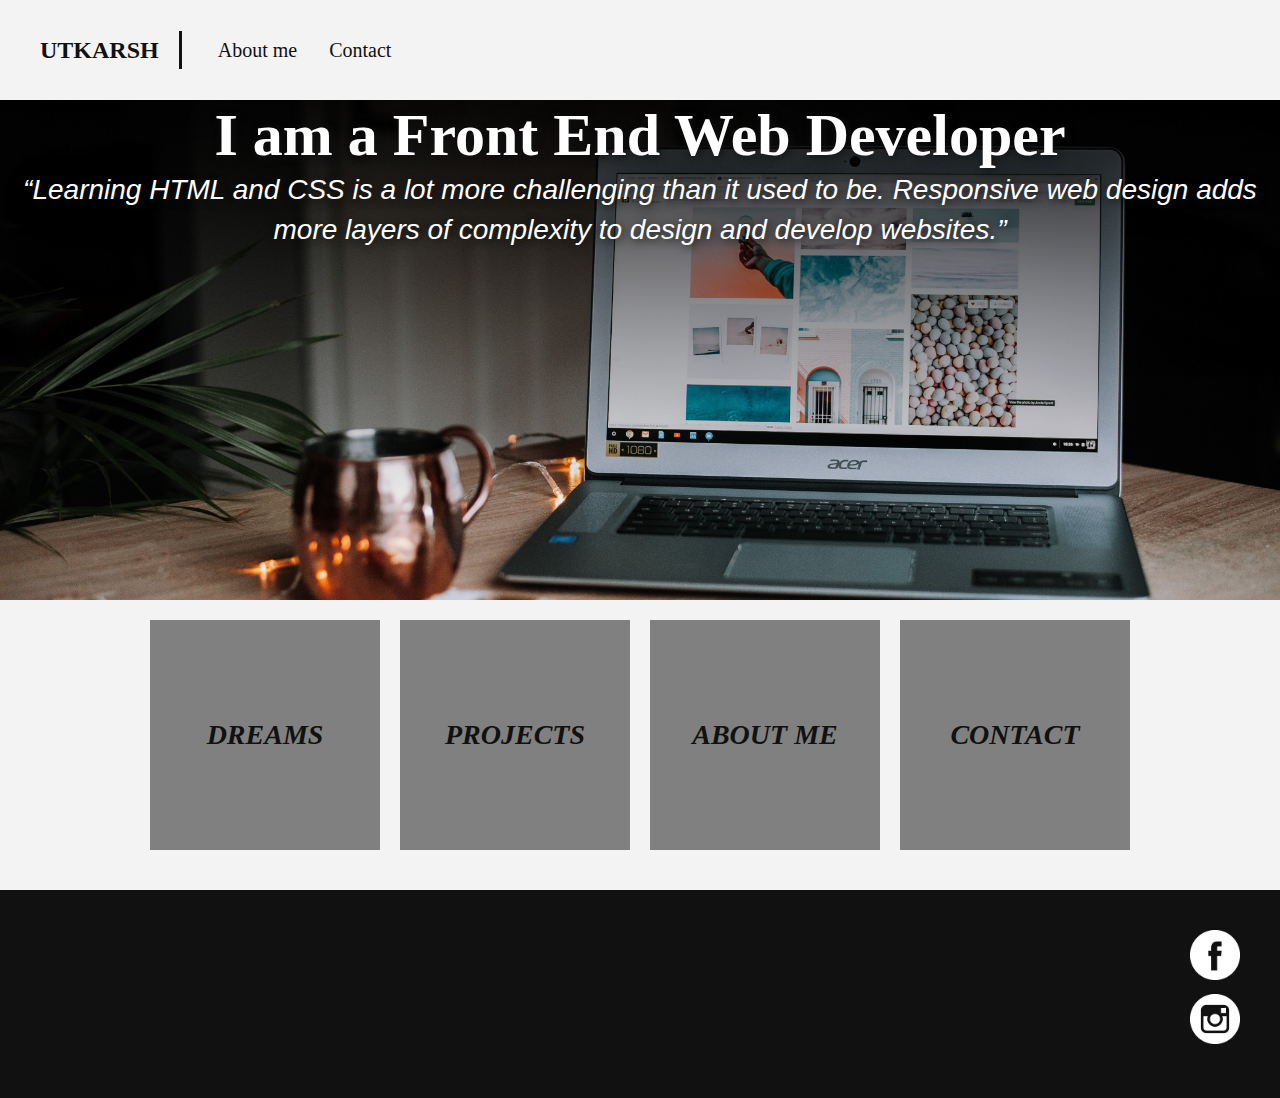
<file: index.html>
<!DOCTYPE html>
<html lang="en" dir="ltr">
  <head>
    <meta charset="utf-8">
    <title>My Portfolio</title>
     <meta name="viewport" content="width=device-width, initial-scale=1.0">
     <link rel="stylesheet" type="text/css" href="style.css">
  </head>
  <body>
    <header>
      <a href="index.html" class="header-brand">UTKARSH</a>
      <nav>
        <ul>
        <li><a href="about.html">About me</a></li>
        <li><a href="contact.html">Contact</a></li>
        <br>
        </ul>
      </nav>
    </header>
    <main>
          <div class="banner">
          <h2>I am a Front End Web Developer</h2>
          <h1>“Learning HTML and CSS is a lot more challenging than it used to be. Responsive web design adds more layers of complexity to design and develop websites.”  </h1>
        </div>
        <div class="wrapper">
      <section class="index-link">
      <a href="dreams.html">  <div class="index-box1">
        <h3>  Dreams </h3>
        </div>
      </a>

      <a href="project.html">  <div class="index-box1">
        <h3>  Projects </h3>
        </div>
      </a>

      <a href="about.html">  <div class="index-box1">
        <h3>  About me </h3>
        </div>
      </a>
      <a href="contact.html">  <div class="index-box1">
      <h3>    Contact </h3>
        </div>
      </a>
    </section>
  </div>
  </main>
  <footer>
  <div class="footer-logo">
    <a href="https://www.facebook.com">
      <img src="images/fb3.png" alt="Facebook logo">
    </a>
    <a href="https://www.instagram.com">
      <img src="images/insta3.png" alt="Insta logo">
    </a>
  </div>
  </footer>

  </body>
</html>
</file>
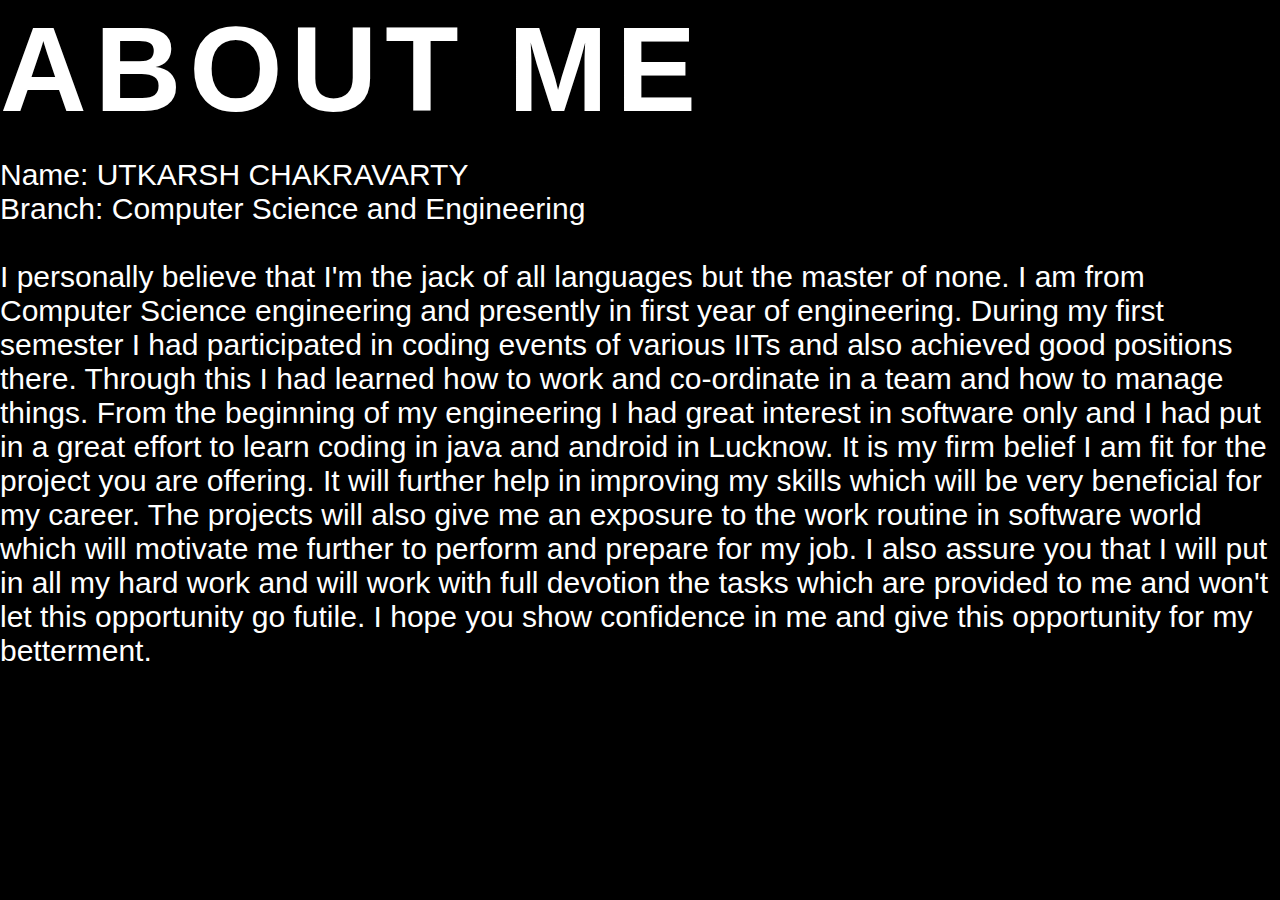
<file: about.html>
<!DOCTYPE html>
<html lang="en" dir="ltr">
  <head>
    <meta charset="utf-8">
    <title>My Portfolio</title>
     <meta name="viewport" content="width=device-width, initial-scale=1.0">
     <link rel="stylesheet" type="text/css" href="style1.css">
  </head>
  <body>
    <div class="text1">
      <h1>ABOUT ME</h1>
      </div>
      <div class="text2">
      <ol>
    <li>Name: UTKARSH CHAKRAVARTY</li>
    <li>Branch: Computer Science and Engineering</li>
      </ol>
      <br>
    <p>I personally believe that I'm the jack of all languages but the master of none. I am from Computer Science engineering and presently in first year of engineering. During my first semester I had participated in coding events of various IITs and also achieved good positions there. Through this I had learned how to work and co-ordinate in a team and how to manage things. From the beginning of my engineering I had great interest in software only and I had put in a great effort to learn coding in java and android in Lucknow. It is my firm belief I am fit for the project you are offering. It will further help in improving my skills which will be very beneficial for my career. The projects will also give me an exposure to the work routine in software world which will motivate me further to perform and prepare for my job. I also assure you that I will put in all my hard work and will work with full devotion the tasks which are provided to me and won't let this opportunity go futile. I hope you show confidence in me and give this opportunity for my betterment.</p>
</div>

  </body>
  </html>
</file>
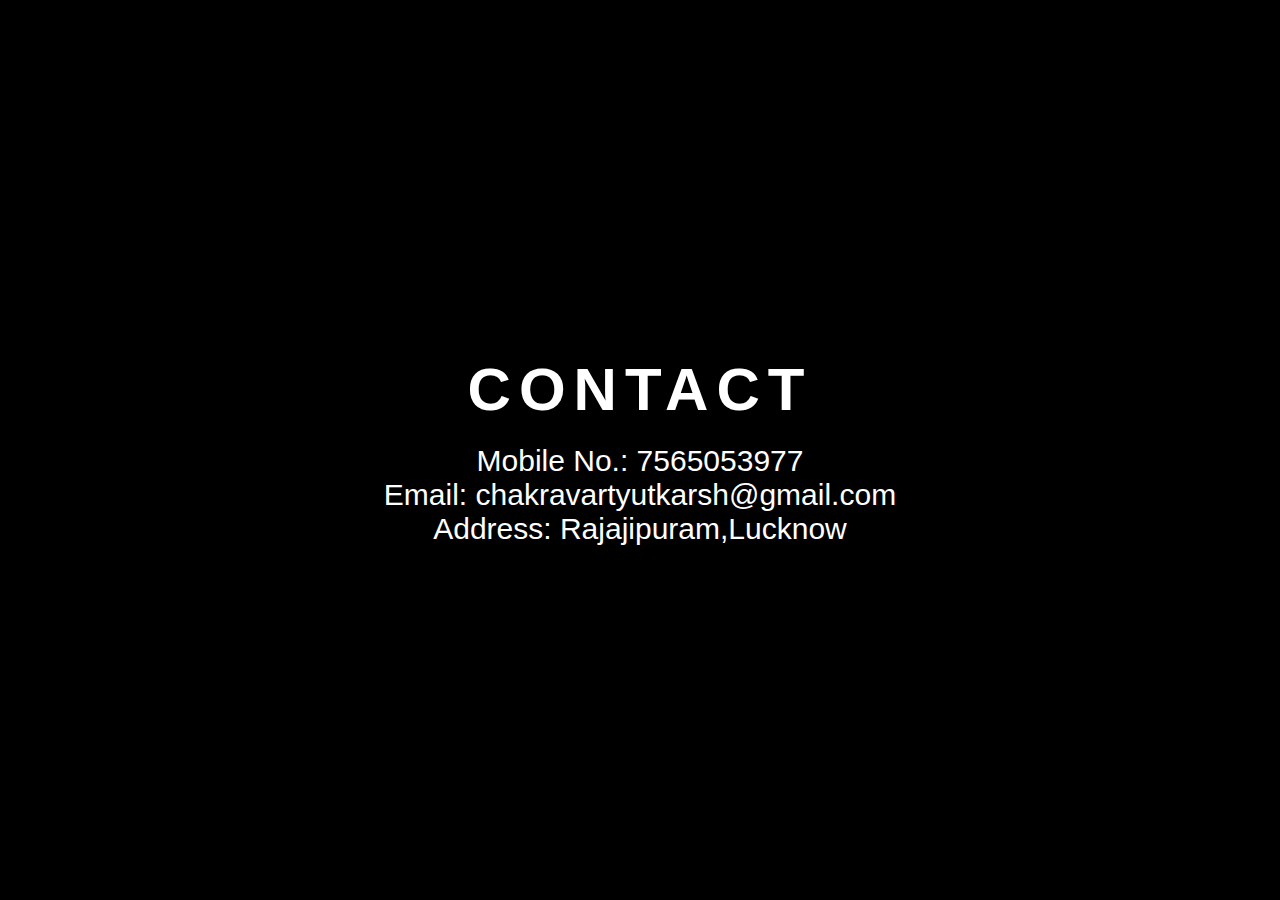
<file: contact.html>
<!DOCTYPE html>
<html lang="en" dir="ltr">
  <head>
    <meta charset="utf-8">
    <title>Contact</title>
     <meta name="viewport" content="width=device-width, initial-scale=1.0">
     <link rel="stylesheet" type="text/css" href="style1.css">
  </head>
  <body>
    <div class="container">
      <span class="text1">Contact</span>
      <span class="text2">Mobile No.: 7565053977</span>
      <span class="text2">Email: chakravartyutkarsh@gmail.com</span>
      <span class="text2">Address: Rajajipuram,Lucknow</span>
    </div>
  </body>
  </html>
</file>
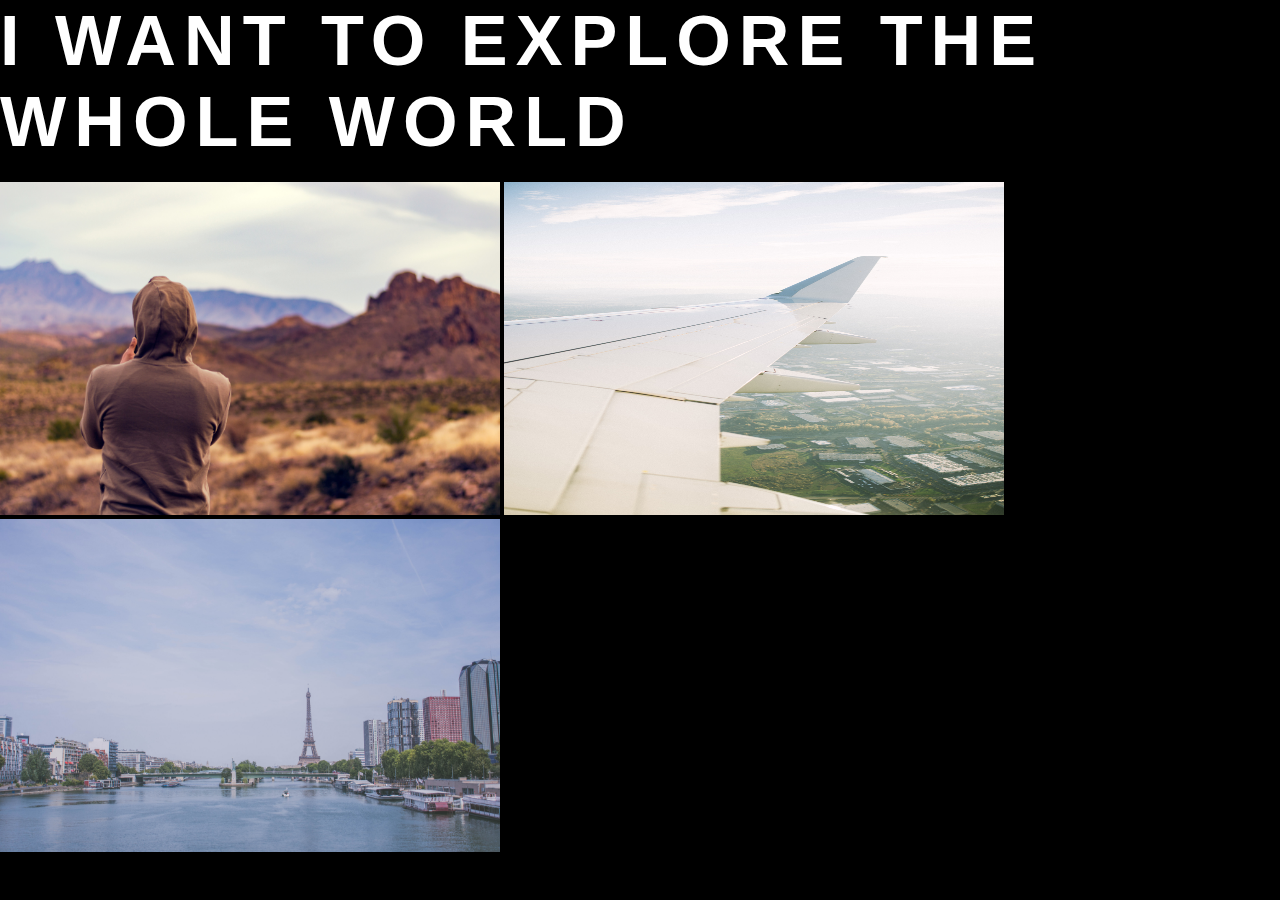
<file: dreams.html>
<!DOCTYPE html>
<html lang="en" dir="ltr">
  <head>
    <meta charset="utf-8">
    <title>My Portfolio</title>
     <meta name="viewport" content="width=device-width, initial-scale=1.0">
     <link rel="stylesheet" type="text/css" href="style1.css">
  </head>
  <body>
    <div class="text1">
      <h3> I want to Explore the whole world </h3>
    </div>
    <div>
      <img src="images/d1.jpg" alt="Pic1" width="500" height="333">
      <img src="images/d2.jpg" alt="Pic2" width="500" height="333">
      <img src="images/d3.jpg" alt="Pic3" width="500" height="333">
      </div>
      </body>
      </html>
</file>
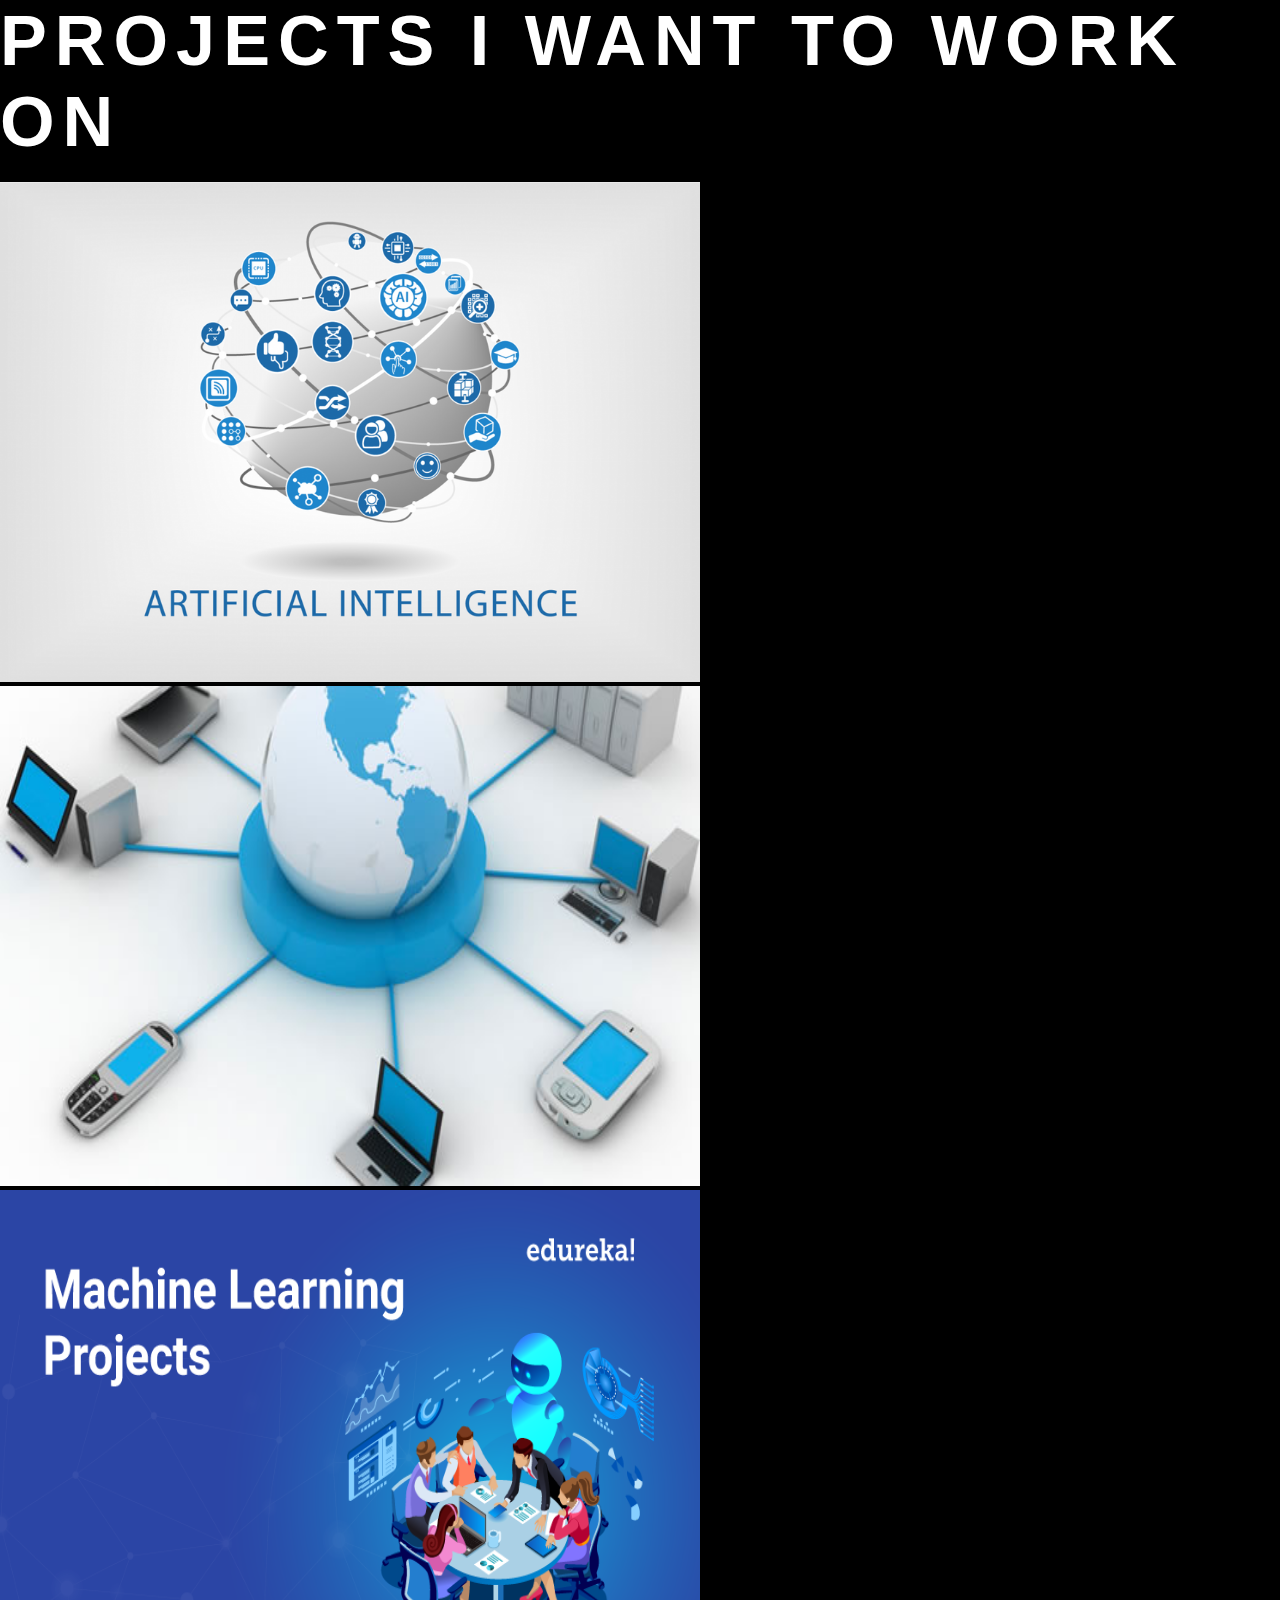
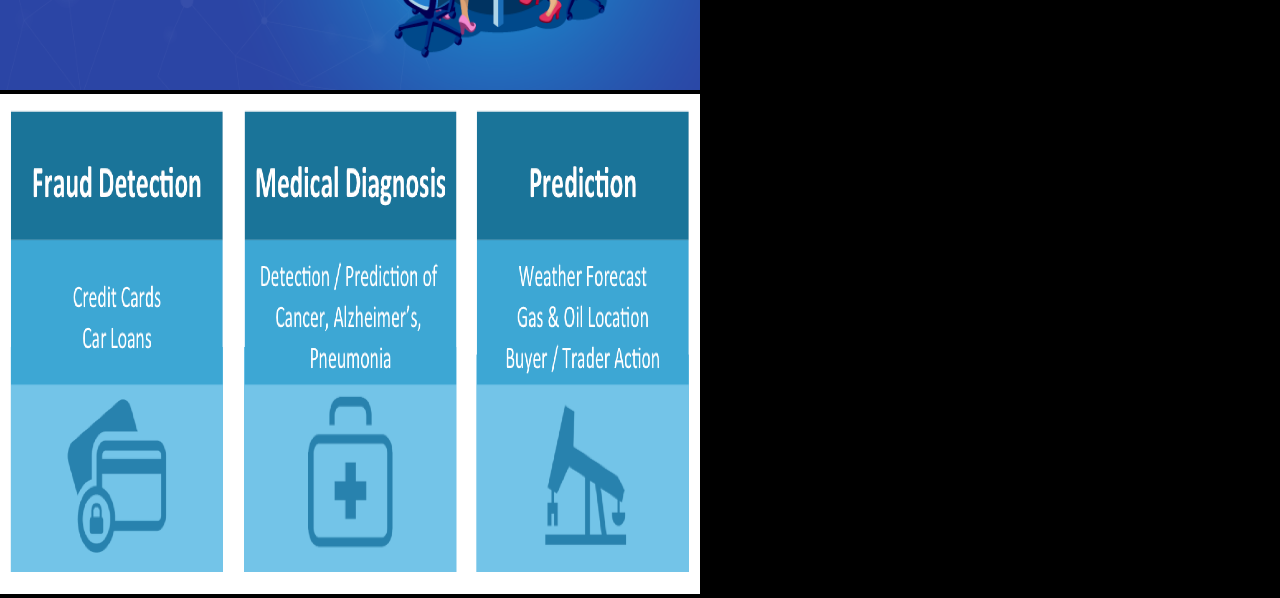
<file: project.html>
<!DOCTYPE html>
<html lang="en" dir="ltr">
  <head>
    <meta charset="utf-8">
    <title>My Portfolio</title>
     <meta name="viewport" content="width=device-width, initial-scale=1.0">
     <link rel="stylesheet" type="text/css" href="style1.css">
  </head>
  <body>
    <div class="text1">
      <h3> Projects I want to work on </h3>
    </div>
    <div>
      <img src="images/AI.png" alt="Pic1" width="700" height="500">
      <img src="images/AI4.jpg" alt="Pic2" width="700" height="500">
      <img src="images/AI2.png" alt="Pic3" width="700" height="500">
      <img src="images/AI3.png" alt="Pic4" width="700" height="500">
      </div>
      </body>
      </html>
</file>
<file: style.css>
*{
  text-decoration: none;
    margin: 0;
    padding: 0;
}
html{
    width: 100%;
    heigth: 100%;
    font-size: 14px;
    font-weight: normal;
  }
  body{
    background-color: #f3f3f3;
  }
  header{
    background-color: #fff;
    width: 100%;
    height: 100%;
  }
  header .header-brand {
    font-family:  cursive;
    font-size: 24px;
    font-weight: 900;
    color: #111;
    text-transform: uppercase;
    display: block;
    margin: 0 auto;
    text-align: center;
    padding: 20px 0;
  }


header nav ul{
display: block;
margin: 0 auto;
width: fit-content;
}
header ul li{
  display: inline-block;
  float: left;
  list-style: none;
  padding: 0 16px;
}
header ul li a{
  font-family: fantasy;
  font-size: 16px;
  color: #111;
  text-transform:
 text-align: center;
}
@media only screen and (min-width: 1000px) {
  header .header-brand {
    margin: 31px 0 ;
    text-align: left;
    line-height: 38px;
    padding: 0 20px 0 40px;
    border-right: 3px solid #111;
    float: left;
  }
  header nav ul{
  margin: 20px 0 0 20px;
  float: left;
  }
  header ul li{
    display: inline-block;
    float: left;
    list-style: none;
    padding: 0 16px;
  }
  header ul li a{
    font-family: fantasy;
    font-size: 20px;
    color: #111;
   text-align: center;
   line-height: 60px;
  }
}
.banner{
  width: 100%;
  height: calc(100vh - 100px);
  background-image: url("images/banner1.jpg");
  background-repeat: no-repeat;
  background-position: center;
  background-size: cover;
  display: table;
}

.banner h2{
  font-family:  serif;
  font-size: 60px;
  font-weight: 900;
  line-height: 70px;
  color: #fff;
  text-align: center;
  text-shadow: 2px 2px 8px #111;
}
.banner h1{
  font-family: sans-serif;
  font-size: 28px;
  font-weight: 100;
  font-style: italic;
  line-height: 40px;
  color: #fff;
  text-align: center;
  text-shadow: 2px 2px 8px #111;
}
.index-link{
  padding-bottom: 20px;
  overflow: hidden;
}
.index-link div {
  margin: 16px 16px 0;
  width: calc(100% - 32px);
  height: 100px;
  background-color: grey;
}
.index-link div h3 {
  font-family: serif;
  font-size: 28px;
  font-weight: 600;
  font-style: italic;
  line-height: 100px;
  color: #111;
  text-align: center;
  text-transform: uppercase;
}
@media only screen and (min-width: 1000px) {
  .wrapper{
    width: 1000px;
    margin: 0 auto;
  }
  .banner{
    width: 100%;
    height: 500px;
    background-image: url("images/banner1.jpg");
    background-repeat: no-repeat;
    background-position: center;
    background-size: cover;
    display: table;
  }
  .index-link div {
    margin: 20px 10px 0;
    height: 230px;
    background-color: grey;
    float: left;
  }
  .index-box1{
    width: calc(25% - 20px) !important;
  }
  .index-box2{
    width: calc(50% - 20px) !important;
  }
  .index-link div h3 {
    line-height: 230px;
}
footer{
  width: calc(100% - 80px);
  padding: 40px 40px;
  margin-top: 20px;
  background-color: #111;
  overflow: hidden;
}
footer ul{
  width: fit-content;
  float: left;
  padding-left: 20px;
}
footer ul li{
  display: block;
  list-style: none;
}
footer ul li a{
  font-family: sans-serif;
  font-size: 20px;
  color: #fff;
  line-height: 40px;
}
.footer-logo{
  width: 50px;
  float: right;
}
.footer-logo img{
  width: 100%;
  margin-bottom: 10px;
}
</file>
<file: style1.css>
*{
  text-decoration: none;
    margin: 0;
    padding: 0;
    font-family: sans-serif;
}
body{
  background: #000;
}
.container{
  text-align: center;
  position: absolute;
  top: 50%;
  left: 50%;
  transform: translate(-50%,-50%);
  width: 100%;
}
.container span{
  color: white;
 display: block;
}
.text1{
  color: white;
  font-size: 60px;
  font-weight: 700;
  letter-spacing: 8px;
  margin-bottom: 20px;
  background: black;
  position: relative;
  animation: text 3s 1;
  text-transform: uppercase;
}
.text2{
  color: white;
  font-size: 30px;
  text-transform: none;
  line-height: normal;
}
@keyframes text {
  0%{
    color: black;
    margin-bottom: -40px;
  }
  30%{
    letter-spacing: 25px;
    margin-bottom: -40px;
  }
  85%{
    letter-spacing: 8px;
    margin-bottom: -40px;
  }
}
</file>
